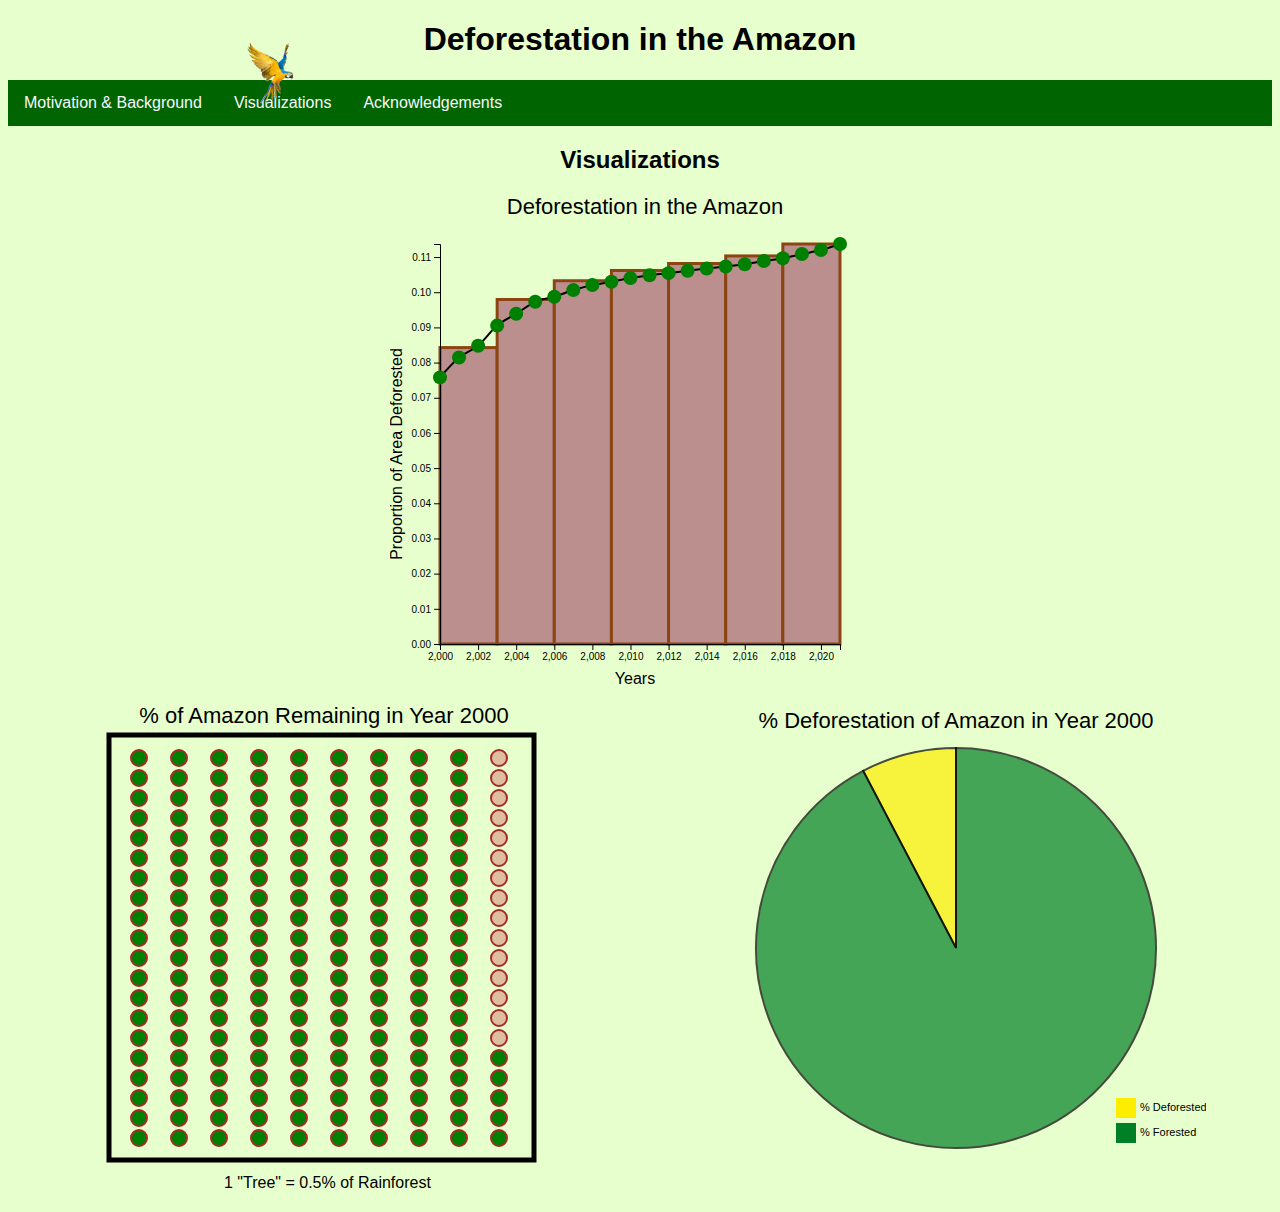
<file: project-amazon-deforestation-master/index.html>
<!-- Index HTML file for Amazon Deforestation Project
Luke Abbatessa, Jenny Cai, Jocelyn Ju, Varun McIntyre
DS4200 || Prof. Mosca
Last Modified: 04.18.2023 -->

<!DOCTYPE html>
<html lang="en"> 

<head>
    <meta charset="utf-8">

    <!-- Link stylesheet -->
    <link rel="stylesheet" type="text/css" href="style.css">

    <!-- Include D3 library in head -->
    <script src="js/d3.v6.1.1/d3.min.js"></script>

    <!-- Add a title -->
    <title>Amazon Deforestation</title>
</head>


<body>
    <!-- Add the bird that shows the user which page they are on in the menu bar -->
    <img src="imgs/bird.png" alt="bird" id="bird-viz">
    
    <!-- Add the header and navigation bar -->
    <h1>Deforestation in the Amazon</h1>
    <div class="navbar">
        <a href="motiv.html">Motivation & Background</a>
        <a href="index.html">Visualizations</a>
        <a href="sources.html">Acknowledgements</a>
    </div>

    <!-- Add divs for the visual encodings -->
    <div>
        <h2 class="center">Visualizations</h2>

        <!-- Create a div for Visual Encoding 1, the histogram + line plot -->
        <div id="vis-enc-1" align="center"></div>  
    </div>

    <div class="flex-container">
        <div class="flex-left">

            <!-- Create a div for the first visualization of Visual Encoding 2, the dot plot -->
            <div id="vis-enc-2" align="center"></div>
        </div>
        <div class="flex-right">

           <!-- Create a div for the second visualization of Visual Encoding 2, the pie chart -->
           <div id="vis-enc-3" align="center"></div>
        </div>
    </div>

    <!-- Include js at end of body -->
    <script src="js/main.js"></script> 
</body>

</html>
</file>
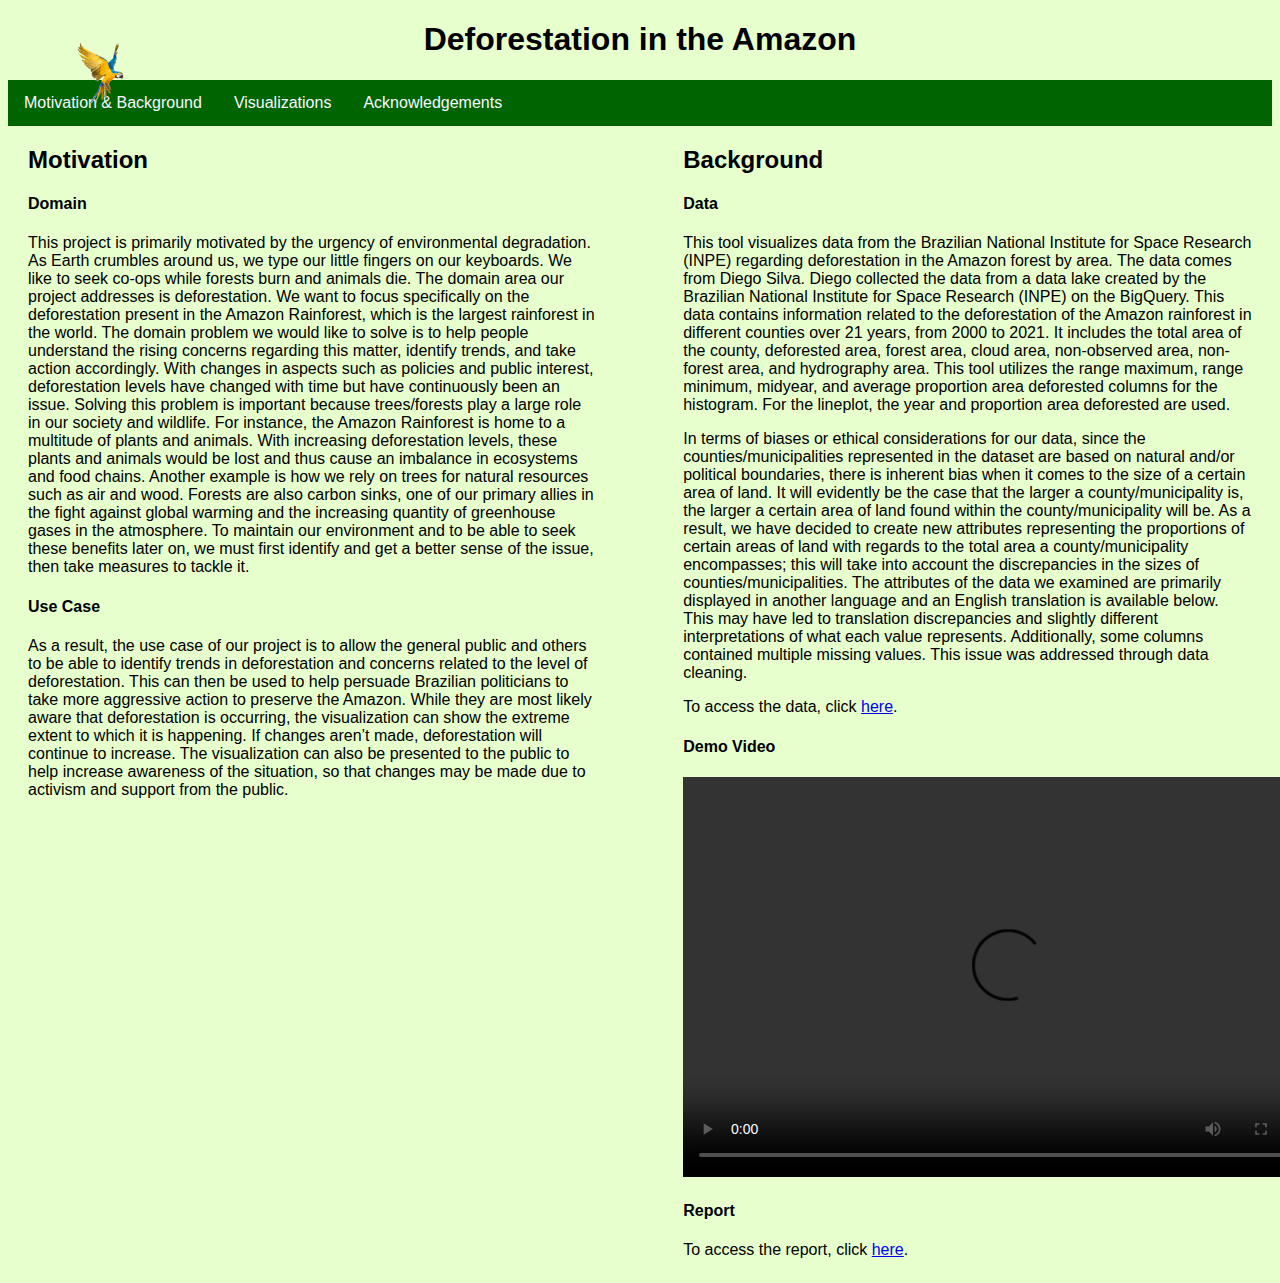
<file: project-amazon-deforestation-master/motiv.html>
<!-- Motivation HTML file for Amazon Deforestation Project
Luke Abbatessa, Jenny Cai, Jocelyn Ju, Varun McIntyre
DS4200 || Prof. Mosca
Last Modified: 04.19.2023 -->

<!DOCTYPE html>
<html lang="en"> 

<head>
    <meta charset="utf-8">

    <!-- Link stylesheet -->
    <link rel="stylesheet" type="text/css" href="style.css">

    <!-- Include D3 library in head -->
    <script src="js/d3.v6.1.1/d3.min.js"></script>

    <!-- Add a title -->
    <title>Amazon Deforestation</title>
</head>


<body>
    <!-- Add the bird that shows the user which page they are on in the menu bar -->
    <img src="imgs/bird.png" alt="bird" id="bird-motiv">

    <!-- Add the header and navigation bar -->
    <h1>Deforestation in the Amazon</h1>
        <div class="navbar">
            <a href="motiv.html">Motivation & Background</a>
            <a href="index.html">Visualizations</a>
            <a href="sources.html">Acknowledgements</a>
        </div>
     <div class="flex-container">

    <!-- Add a div for motivation -->
    <div id='motivation' display="none" class="flex-left-text">
        <h2>Motivation</h2>

        <!-- Add a paragraph about the domain -->
        <h4>Domain</h4>
        <p>
            This project is primarily motivated by the urgency of environmental degradation. As Earth crumbles around us, we type our little fingers on our keyboards. We like to seek co-ops while forests burn and animals die. The domain area our project addresses is deforestation. We want to focus specifically on the deforestation present in the Amazon Rainforest, which is the largest rainforest in the world. The domain problem we would like to solve is to help people understand the rising concerns regarding this matter, identify trends, and take action accordingly. With changes in aspects such as policies and public interest, deforestation levels have changed with time but have continuously been an issue. Solving this problem is important because trees/forests play a large role in our society and wildlife. For instance, the Amazon Rainforest is home to a multitude of plants and animals. With increasing deforestation levels, these plants and animals would be lost and thus cause an imbalance in ecosystems and food chains. Another example is how we rely on trees for natural resources such as air and wood. Forests are also carbon sinks, one of our primary allies in the fight against global warming and the increasing quantity of greenhouse gases in the atmosphere. To maintain our environment and to be able to seek these benefits later on, we must first identify and get a better sense of the issue, then take measures to tackle it. 
        </p>

        <!-- Add a paragraph about the use case -->
        <h4>Use Case</h4>
        <p>
            As a result, the use case of our project is to allow the general public and others to be able to identify trends in deforestation and concerns related to the level of deforestation. This can then be used to help persuade Brazilian politicians to take more aggressive action to preserve the Amazon. While they are most likely aware that deforestation is occurring, the visualization can show the extreme extent to which it is happening. If changes aren’t made, deforestation will continue to increase. The visualization can also be presented to the public to help increase awareness of the situation, so that changes may be made due to activism and support from the public.
        </p>
    </div>


    <!-- Create a div for the data information -->
    <div id='data' class="flex-right-text">
        <h2>Background</h2>
        <h4>Data</h4>

        <!-- Add an overview of the data -->
        <p>
            This tool visualizes data from the Brazilian National Institute for Space Research (INPE) regarding deforestation in the Amazon forest by area. The data comes from Diego Silva. Diego collected the data from a data lake created by the Brazilian National Institute for Space Research (INPE) on the BigQuery.

            This data contains information related to the deforestation of the Amazon rainforest in different counties over 21 years, from 2000 to 2021. It includes the total area of the county, deforested area, forest area, cloud area, non-observed area, non-forest area, and hydrography area. This tool utilizes the range maximum, range minimum, midyear, and average proportion area deforested columns for the histogram. For the lineplot, the year and proportion area deforested are used. 
        </p>

        <!-- Add an overview of biases and ethics -->
        <p>
            In terms of biases or ethical considerations for our data, since the counties/municipalities represented in the dataset are based on natural and/or political boundaries, there is inherent bias when it comes to the size of a certain area of land. It will evidently be the case that the larger a county/municipality is, the larger a certain area of land found within the county/municipality will be. As a result, we have decided to create new attributes representing the proportions of certain areas of land with regards to the total area a county/municipality encompasses; this will take into account the discrepancies in the sizes of counties/municipalities.

            The attributes of the data we examined are primarily displayed in another language and an English translation is available below. This may have led to translation discrepancies and slightly different interpretations of what each value represents. Additionally, some columns contained multiple missing values. This issue was addressed through data cleaning. 
        </p>

        <!-- Add the link for the data -->
        <p>
            To access the data, click <a href="https://www.kaggle.com/datasets/diegosilvadefrana/brazilian-deforestation-from-2000-to-2021?resource=download&select=data.csv">here</a>.
        </p>

        <!-- Embed the demo video -->
        <h4>Demo Video</h4>
            <video controls="controls" width="650" height="400">  
                <source src="https://github.com/DS4200-S23-Class/project-amazon-deforestation/raw/master/AmazonDeforestationWebpageDemo.mp4" type="video/mp4">
                Your browser does not support the video tag.
            </video>
            

        <!-- Add a link to the report -->
        <h4>Report</h4>
            <div>
            <p>
                To access the report, click <a href="https://www.overleaf.com/read/ptqfwbyrskgn">here</a>.
            </p>
            </div>

        </div>
    </div>

    </div>

    <!-- Include js at end of body -->
    <script src="js/main.js"></script> 
</body>

</html>
</file>
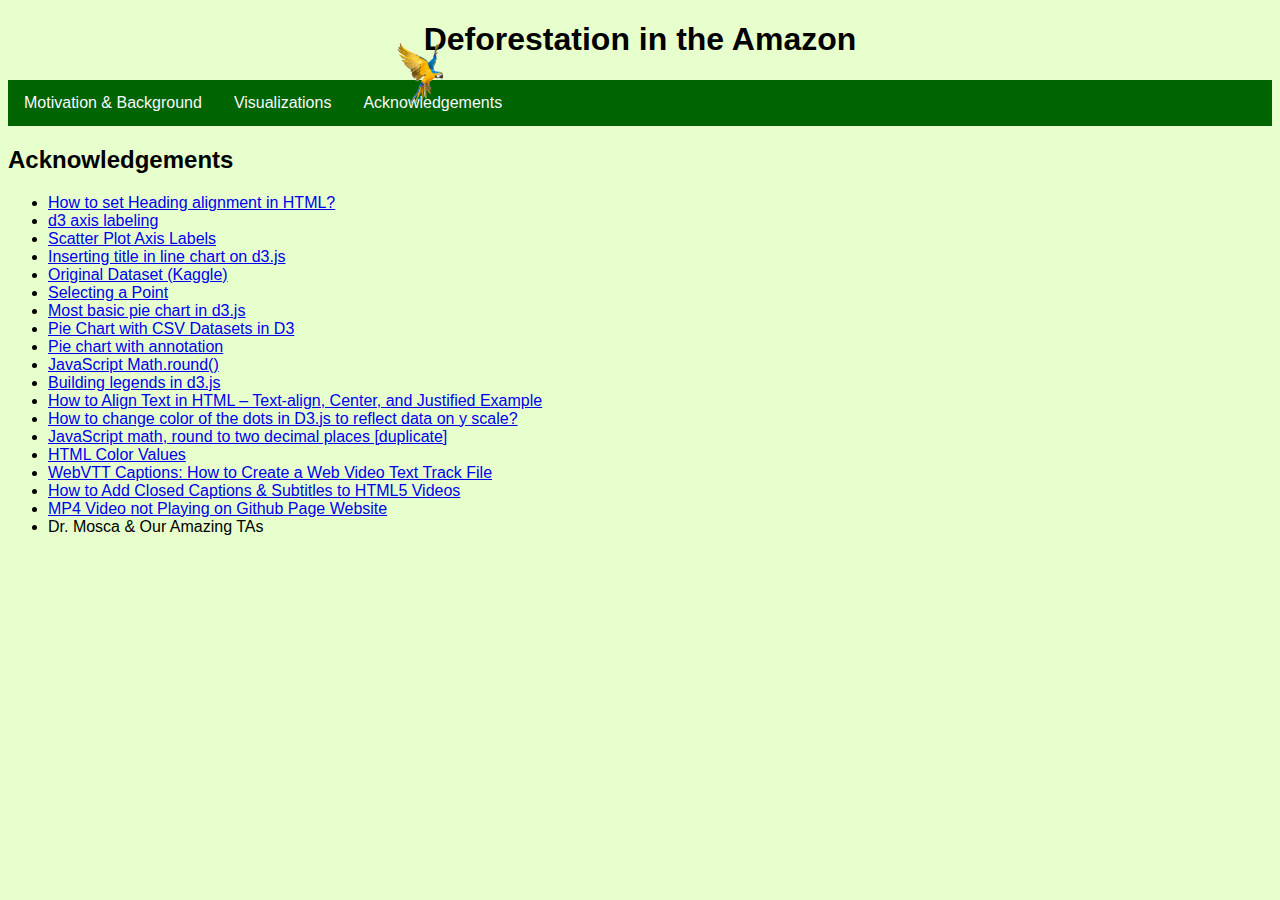
<file: project-amazon-deforestation-master/sources.html>
<!-- Acknowledgment HTML file for Amazon Deforestation Project
Luke Abbatessa, Jenny Cai, Jocelyn Ju, Varun McIntyre
DS4200 || Prof. Mosca
Last Modified: 04.19.2023 -->

<!DOCTYPE html>
<html lang="en"> 

<head>
    <meta charset="utf-8">

    <!-- Link stylesheet -->
    <link rel="stylesheet" type="text/css" href="style.css">

    <!-- Include D3 library in head -->
    <script src="js/d3.v6.1.1/d3.min.js"></script>

    <!-- Add a title -->
    <title>Amazon Deforestation</title>
</head>


<body>
    <!-- Add the bird that shows the user which page they are on in the menu bar -->
    <img src="imgs/bird.png" alt="bird" id="bird-src">

    <!-- Add the header and navigation bar -->
    <h1>Deforestation in the Amazon</h1>
        <div class="navbar">
            <a href="motiv.html">Motivation & Background</a>
            <a href="index.html">Visualizations</a>
            <a href="sources.html">Acknowledgements</a>
        </div>

        <!-- Add the sources used in an unordered list -->
        <div>
        <h2>Acknowledgements</h2>
        <ul>
            <li><a href="https://www.tutorialspoint.com/How-to-set-Heading-alignment-in-HTML#:~:text=To%20set%20the%20heading%20alignment%20in%20HTML%2C%20we,%3Ch1%20align%3D%22left%20%7C%20right%20%7C%20center%20%7C%20justify%22%3E">How to set Heading alignment in HTML?</a></li>
            <li><a href="https://stackoverflow.com/questions/11189284/d3-axis-labeling">d3 axis labeling</a></li>
            <li><a href="https://gist.github.com/curran/966ac9f212a8ceb1ea153fd1ee9f72c4">Scatter Plot Axis Labels</a></li>
            <li><a href="https://stackoverflow.com/questions/61570060/inserting-title-in-line-chart-on-d3-js">Inserting title in line chart on d3.js</a></li>
            <li><a href="https://www.kaggle.com/datasets/diegosilvadefrana/brazilian-deforestation-from-2000-to-2021?resource=download&select=data.csv">
            Original Dataset (Kaggle)</a></li>
            <li><a href="https://stackoverflow.com/questions/58701387/d3-js-select-node-element-based-on-attributes-value-using-selectall">Selecting a Point</a></li>
            <li><a href="https://d3-graph-gallery.com/graph/pie_basic.html">Most basic pie chart in d3.js</a></li>
            <li><a href="https://www.youtube.com/watch?v=HVaAF62oOrE">Pie Chart with CSV Datasets in D3</a></li>
            <li><a href="https://d3-graph-gallery.com/graph/pie_annotation.html">Pie chart with annotation</a></li>
            <li><a href="https://www.w3schools.com/jsref/jsref_round.asp">JavaScript Math.round()</a></li>
            <li><a href="https://d3-graph-gallery.com/graph/custom_legend.html">Building legends in d3.js</a></li>
            <li><a href="https://www.freecodecamp.org/news/how-to-align-text-in-html/">How to Align Text in HTML – Text-align, Center, and Justified Example</a></li>
            <li><a href="https://stackoverflow.com/questions/34595124/how-to-change-color-of-the-dots-in-d3-js-to-reflect-data-on-y-scale">How to change color of the dots in D3.js to reflect data on y scale?</a></li>
            <li><a href="https://stackoverflow.com/questions/15762768/javascript-math-round-to-two-decimal-places">JavaScript math, round to two decimal places [duplicate]</a></li>
            <li><a href="https://www.w3schools.com/colors/colors_hex.asp">HTML Color Values</a></li>
            <li><a href="https://www.3playmedia.com/blog/how-to-create-a-webvtt-file/">WebVTT Captions: How to Create a Web Video Text Track File</a></li>
            <li><a href="https://www.3playmedia.com/learn/how-to-guides/html5-video-captioning/">How to Add Closed Captions & Subtitles to HTML5 Videos</a></li>
            <li><a href="https://stackoverflow.com/questions/72638955/mp4-video-not-playing-on-github-page-website">MP4 Video not Playing on Github Page Website</a></li>
            <li>Dr. Mosca & Our Amazing TAs</li>
        </ul>
    </div>

</body>

</html>
</file>
<file: project-amazon-deforestation-master/style.css>
/* CSS file for Amazon Deforestation Project
Luke Abbatessa, Jenny Cai, Jocelyn Ju, Varun McIntyre
DS4200 || Prof. Mosca
Last Modified: 04.18.2023 
*/

/* Set font of page to Arial and the background color to a light green */
body {
    font-family: Arial;
    background-color: #E6FFCC;
}

/* Align all header-1s to the center */
h1 {
    text-align: center;
}

/* Add styling for navigation bar */
.navbar {
    overflow: hidden;
    background-color: darkgreen;
    font-family: Arial;
}

.navbar a {
    float: left;
    font-size: 16px;
    color: ghostwhite;
    text-align: center;
    padding: 14px 16px;
    text-decoration: none;
}

/* Create a class to center items */
.center {
    text-align: center;
}

/* Add styling to highlight an object */
.highlight {
    stroke: lightseagreen;
    stroke-width: 3px;
}

/* Add a class to style the bars of the histogram */
.bar {
    fill: rosybrown;
    stroke: saddlebrown;
    stroke-width: 3px;
}

/* Add styling for the tooltip */
.pt-tooltip {
    opacity: 0;
    background-color: green;
    border: solid;
    border-width: 2px;
    border-radius: 7px;
    padding: 3px;
    position: absolute;
    color: ghostwhite;
}

/* Add styling for the points */
.point {
    fill: green;
    opacity: 1;
}

.pt {
    stroke: brown;
    stroke-width: 2;
}

/* Style the plots */
.axis-text {
    font-size: 10px;
}

.xlab {
    text-anchor: middle;
}

.title {
    text-anchor: middle;
    text-align: center;
    font-size: 22px;
}

/* Add a border around the dot plot */
.border {
    stroke: black;
    stroke-width: 5px;
    fill: none;
}

/* Add positioning for the bird */
#bird-motiv {
    width: 5%;
    height: 8%;
    position: absolute;
    top: 40px;
    left: 70px;
}

#bird-viz {
    width: 5%;
    height: 8%;
    position: absolute;
    top: 40px;
    left: 240px;
}

#bird-src {
    width: 5%;
    height: 8%;
    position: absolute;
    top: 40px;
    left: 390px;
}

/* Add the line for the line plot */
.line {
    fill: none;
    stroke: black;
    stroke-width: 2px;
}

/* Add styling for the pie chart */
.slices {
    stroke: black;
    stroke-width: 2px;
    opacity: 0.7;
}

.slice-labs {
    text-anchor: middle;
    font-size: 17px;
}

.sq-labs {
    text-anchor: left;
    text-align: center;
    font-size: 11px;
    fill: black;
}

/* Fill the point/bar of Visual Encoding 1 with brown if selected */
.selected {
    fill: #4A0404;
    stroke: #00FF00;
    opacity: 1;
}

/* Create a flex container to make two columns */
.flex-container {
    display: flex;
    flex-direction: row;
    flex-wrap: wrap;
}

/* Adjust the left column */
.flex-left {
    width: 50%;
    flex-wrap: flex;
    flex-direction: column;
}

/* Adjust the right column */
.flex-right {
    flex-direction: column;
    width: 50%;
    flex-wrap: wrap;
}

/* Adjust the text of the left column */
.flex-left-text {
    width: 45%;
    flex-wrap: flex;
    flex-direction: column;
    margin-left: 20px;
}

/* Adjust the text of the right column */
.flex-right-text {
    flex-direction: column;
    width: 45%;
    flex-wrap: wrap;
    justify-content: flex-end;
    margin-left: auto;
    margin-right: 20px;
}

/* Highlight the slice of the histogram on click */
.highlight-slice {
    stroke: lime;
    stroke-width: 5px;
}
</file>
